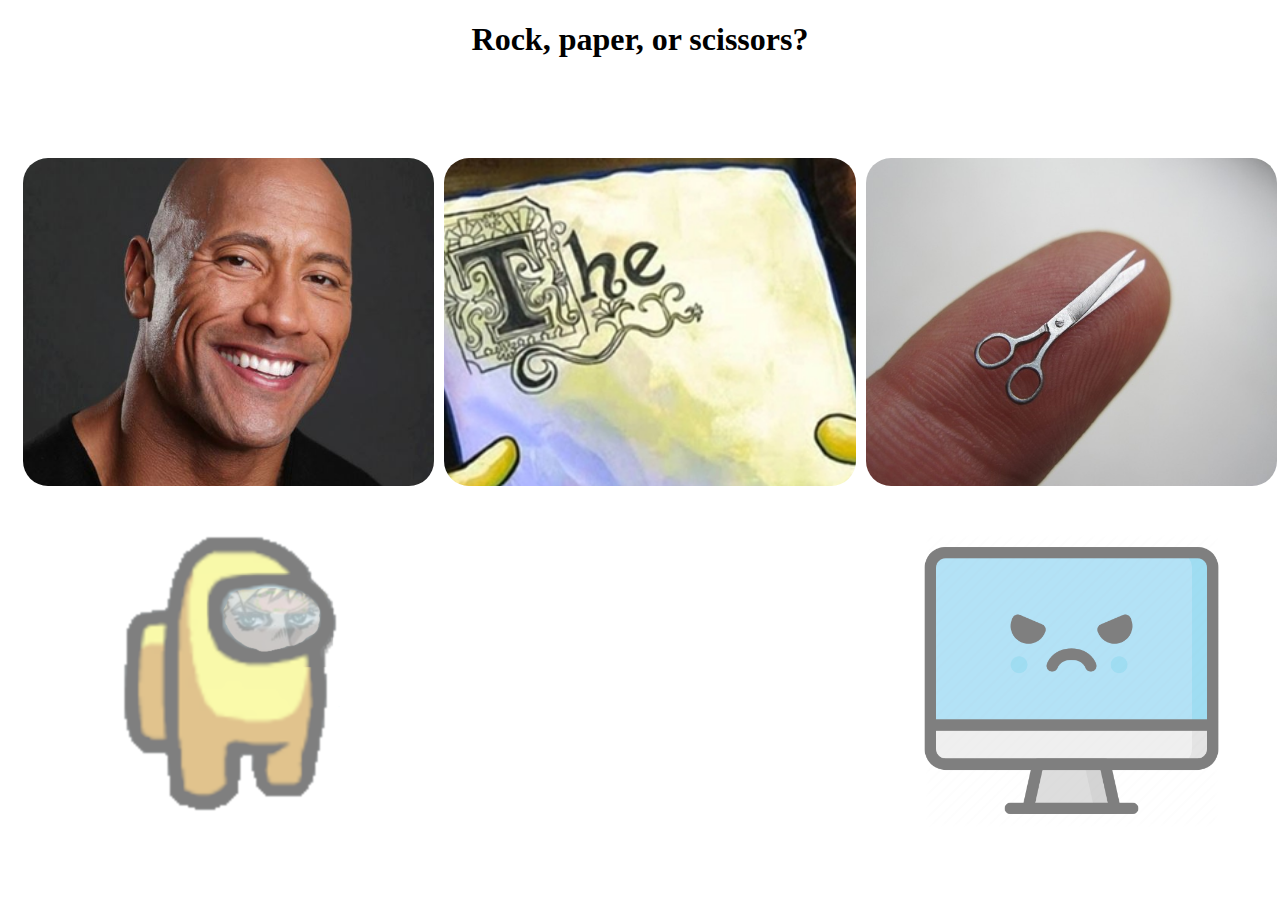
<file: index.html>
<!DOCTYPE html>
<html lang="en">
  <script>
    let playerpoint = 0;
    let computerpoint = 0;
    function divPressed(playerSelection) {
      const playerscore = document.getElementById("playerscore");
      const computerscore = document.getElementById("computerscore");
      computerSelection = computerPlay();
      let point = playRound(playerSelection, computerSelection);
      if (point == 1) {
        playerpoint += 1;
      } else if (point == -1) {
        computerpoint += 1;
      }
      let innerplayerscore = document.createElement("span");
      let innercomputerscore = document.createElement("span");
      innerplayerscore.textContent = playerpoint;
      innercomputerscore.textContent = computerpoint;
      playerscore.innerHTML = "";
      computerscore.innerHTML = "";
      playerscore.appendChild(innerplayerscore);
      computerscore.appendChild(innercomputerscore);
      const results = document.getElementById("results");
      const endgame = document.createElement("h2");

      if (playerpoint == 5) {
        endgame.textContent = "You won the whole game!";
        endgame.style.color = "blue";
        playerpoint = 0;
        computerpoint = 0;
      } else if (computerpoint == 5) {
        endgame.textContent = "You lost the whole game!";
        endgame.style.color = "red";
        playerpoint = 0;
        computerpoint = 0;
      }
      results.appendChild(endgame);
    }

    function computerPlay() {
      // this function allows the computer to randomly choose between rock, papper, scissors
      const choices = ["rock", "paper", "scissors"];
      return choices[Math.floor(Math.random() * choices.length)];
    }

    function playRound(playerSelection, computerSelection) {
      // this function checks the value between playerSelection and computerSelection and assigns a point to the winner
      let point = 0;
      const results = document.getElementById("results");
      results.innerHTML = "";
      const endround = document.createElement("p");
      if (playerSelection == "rock") {
        if (computerSelection == "paper") {
          endround.textContent = "You lose this round! Paper beats rock";
          results.appendChild(endround);
          point = -1;
          return point;
        } else if (computerSelection == "scissors") {
          endround.textContent = "You win this round! Rock beats scissors";
          results.appendChild(endround);
          point = 1;
          return point;
        } else {
          endround.textContent = "Tied this round. Rock ties with rock";
          results.appendChild(endround);
          return point;
        }
      } else if (playerSelection == "paper") {
        if (computerSelection == "rock") {
          endround.textContent = "You win this round! Paper beats rock";
          results.appendChild(endround);
          point = 1;
          return point;
        } else if (computerSelection == "scissors") {
          endround.textContent = "You lose this round! Scissors beats paper";
          results.appendChild(endround);
          point = -1;
          return point;
        } else {
          endround.textContent = "Tied this round. Paper ties with paper";
          results.appendChild(endround);
          return point;
        }
      } else {
        if (computerSelection == "rock") {
          endround.textContent = "You lose this round! Rock beats scissors";
          results.appendChild(endround);
          point = -1;
          return point;
        } else if (computerSelection == "paper") {
          endround.textContent = "You win this round! Scissors beats paper ";
          results.appendChild(endround);
          point = 1;
          return point;
        } else {
          endround.textContent = "Tied this round. Scissors ties with paper";
          results.appendChild(endround);
          return point;
        }
      }
    }
  </script>
  <head>
    <meta charset="UTF-8" />
    <meta name="viewport" content="width=device-width, initial-scale=1.0" />
    <link rel="stylesheet" href="style.css" />
    <title>Rock Paper Scissors</title>
  </head>
  <body>
    <h1>Rock, paper, or scissors?</h1>
    <div id="wrapper">
      <div id="container">
        <div id="rock" class="btn" onclick="divPressed('rock')"></div>
        <div id="paper" class="btn" onclick="divPressed('paper')"></div>
        <div id="scissors" class="btn" onclick="divPressed('scissors')"></div>
        <div id="playerscore"></div>
        <div id="results"></div>
        <div id="computerscore"></div>
      </div>
    </div>
  </body>
</html>
</file>
<file: style.css>
h1 {
  text-align: center;
}

#wrapper {
  display: flex;
  justify-content: center;
  width: 100%;
  text-align: center;
  padding: 10px;
}

#container {
  display: grid;
  padding-top: 5%;
  margin: 0 auto;
  height: 75vh;
  width: 100%;
  grid-template-columns: 1fr 1fr 1fr;
  grid-template-rows: 1fr 1fr;
}
#rock {
  background-image: url("rock.JPG");
  background-position: center;
  background-size: cover;
  background-repeat: no-repeat;
}
#paper {
  background-image: url("paper.jpg");
  background-position: center;
  background-size: cover;
  background-repeat: no-repeat;
}
#scissors {
  background-image: url("scissors.jpg");
  background-position: center;
  background-size: cover;
  background-repeat: no-repeat;
}
.btn {
  margin: 5px;
  border-radius: 25px;
}
.btn:hover {
  margin-top: 3px;
  box-shadow: 3px 10px gray;
}
#playerscore {
  grid-column-start: 1;
  margin-top: 10%;
  font-size: 25vh;
  font-weight: bolder;
  color: blue;
  background-image: url("player.png");
  opacity: 0.5;
  background-position: center;
  background-size: contain;
  background-repeat: no-repeat;
}
span {
}
#results {
  grid-column-start: 2;
  margin-top: 10%;
}

#computerscore {
  grid-column-start: 3;
  margin-top: 10%;
  font-size: 25vh;
  font-weight: bolder;
  color: red;
  background-image: url("computer.png");
  opacity: 0.5;
  background-position: center;
  background-size: contain;
  background-repeat: no-repeat;
}
</file>
